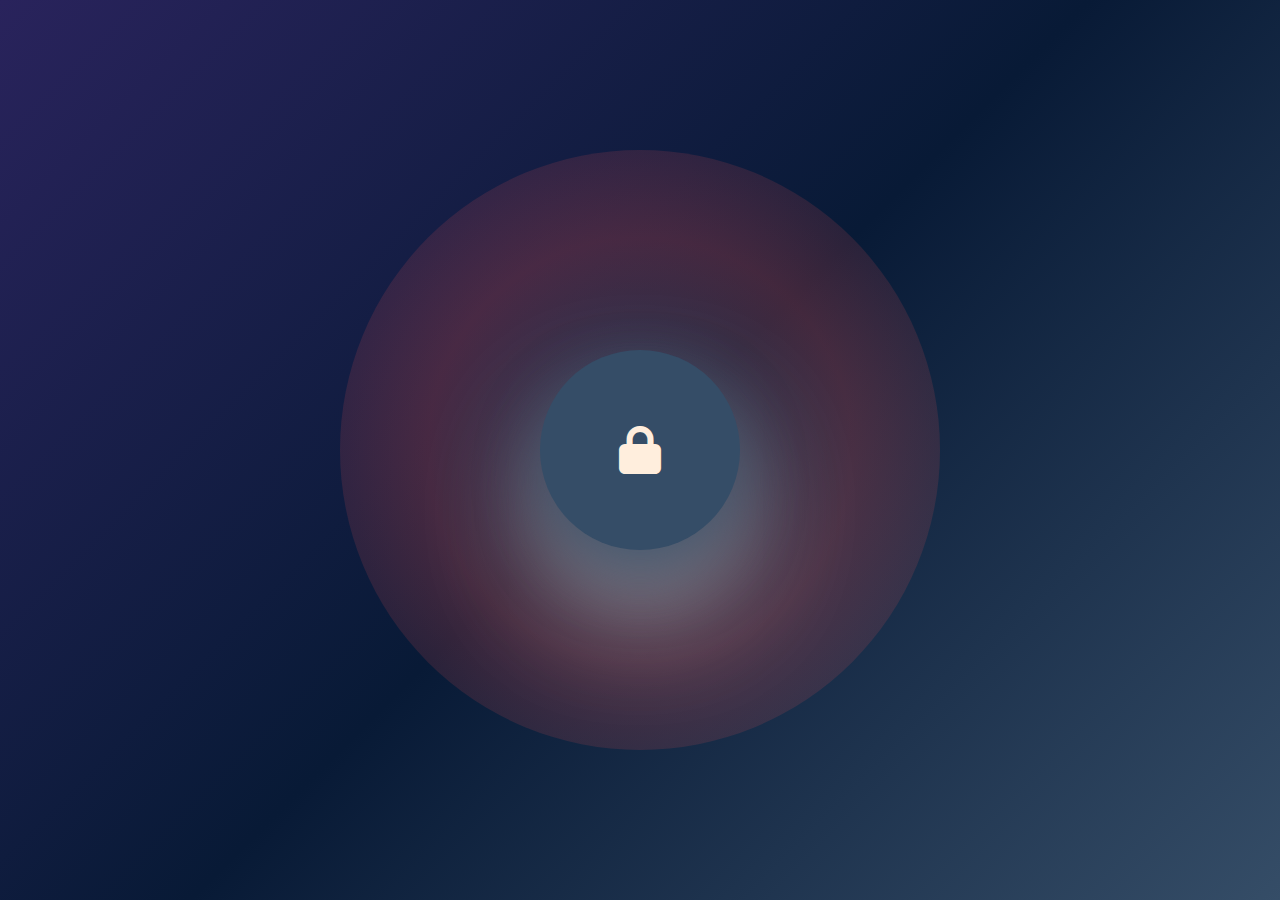
<file: index.html>
<!DOCTYPE html>
<html lang="es">
<head>
    <meta charset="UTF-8">
    <meta name="viewport" content="width=device-width, initial-scale=1.0">
    <title>Página de Ingreso</title>
    <link href="https://cdnjs.cloudflare.com/ajax/libs/font-awesome/6.0.0-beta3/css/all.min.css" rel="stylesheet"> <!-- Icono del candado -->
    <link rel="stylesheet" href="index.css"> <!-- Enlace al archivo CSS -->
</head>
<body>
    <!-- Enlace directamente en el centro -->
    <a href="./html/Landing.html" class="play-button">
        <i class="fas fa-lock"></i>
    </a>
</body>
</html>
</file>
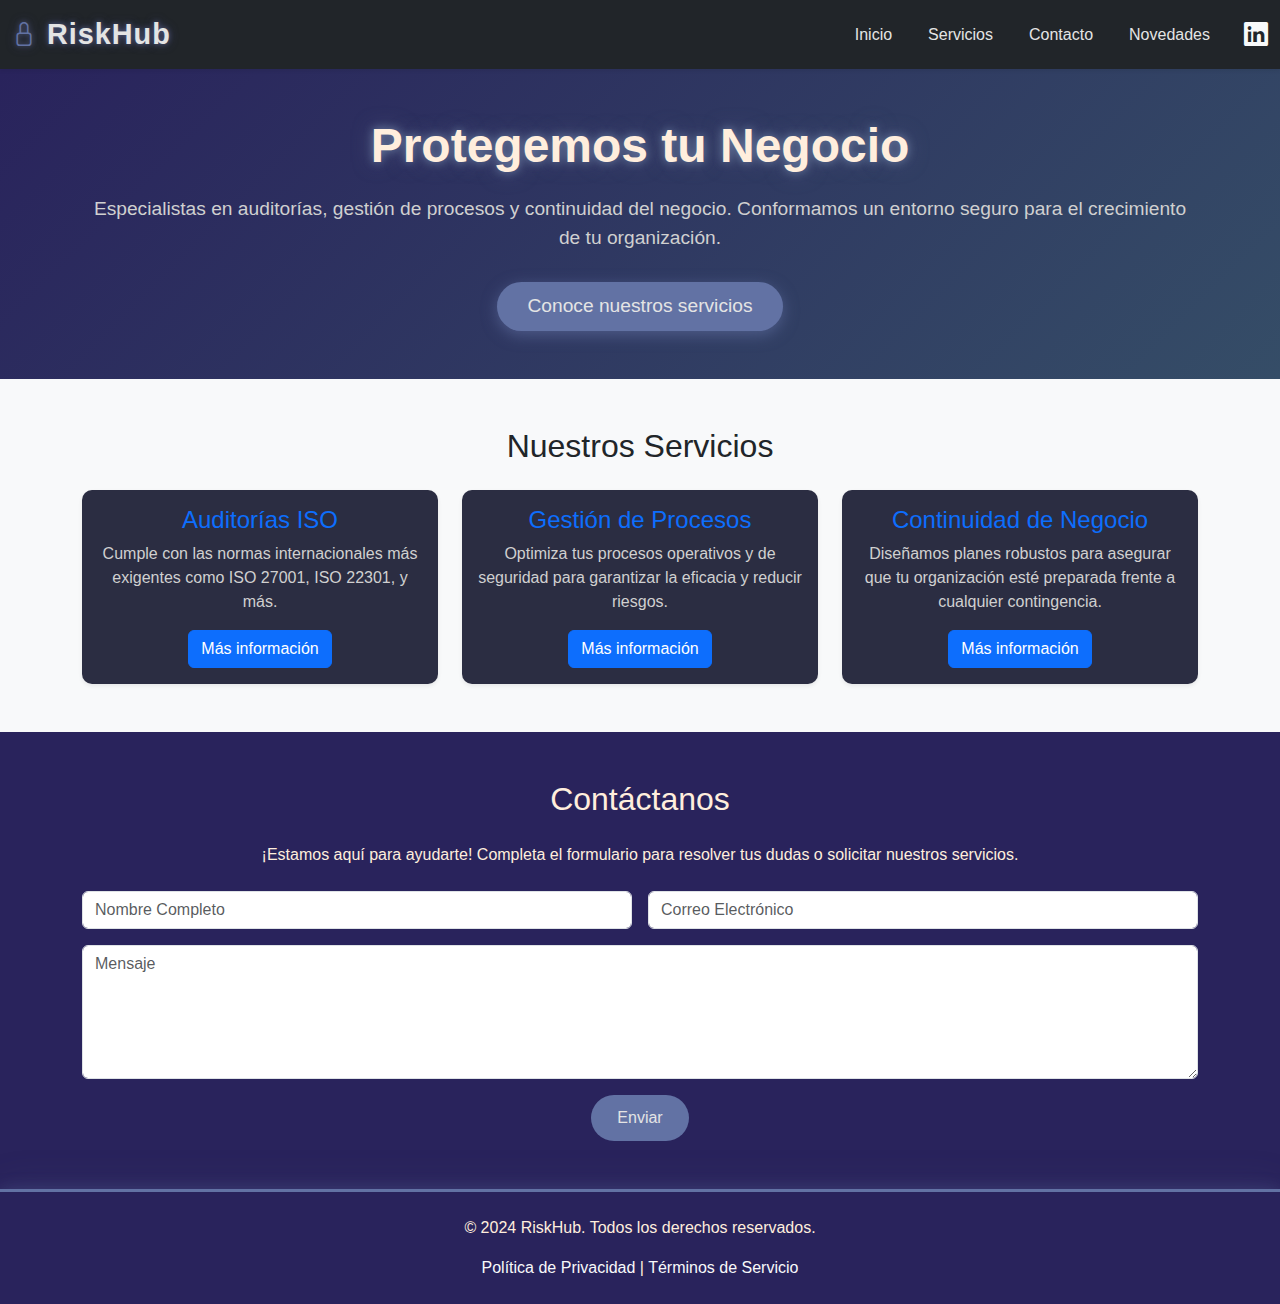
<file: html/Landing.html>
<!DOCTYPE html>
<html lang="es">
<head>
    <meta charset="UTF-8">
    <meta name="viewport" content="width=device-width, initial-scale=1.0">
    <title>Ciberseguridad y Auditorías - RiskHub</title>

    <!-- Bootstrap CSS -->
    <link href="https://cdn.jsdelivr.net/npm/bootstrap@5.3.2/dist/css/bootstrap.min.css" rel="stylesheet">
    <link rel="stylesheet" href="https://cdn.jsdelivr.net/npm/bootstrap-icons/font/bootstrap-icons.css">
    <link rel="stylesheet" href="../css/styles.css"> <!-- Enlace al archivo CSS -->
</head>
<body>
    <!-- Navbar -->
    <nav class="navbar navbar-expand-lg navbar-dark bg-dark shadow-sm">
        <div class="container-fluid">
            <a class="navbar-brand" href="#">
                <i class="bi bi-lock"></i> RiskHub
            </a>
            <button class="navbar-toggler" type="button" data-bs-toggle="collapse" data-bs-target="#navbarNav" aria-controls="navbarNav" aria-expanded="false" aria-label="Toggle navigation">
                <span class="navbar-toggler-icon"></span>
            </button>
            <div class="collapse navbar-collapse" id="navbarNav">
                <ul class="navbar-nav ms-auto">
                    <li class="nav-item"><a class="nav-link active" href="#">Inicio</a></li>
                    <li class="nav-item"><a class="nav-link" href="servicios.html">Servicios</a></li>
                    <li class="nav-item"><a class="nav-link" href="#contacto">Contacto</a></li>
                    <li class="nav-item"><a class="nav-link" href="Blog.html">Novedades</a></li>
                
                </ul>
                <a href="https://www.linkedin.com" target="_blank" class="text-light ms-3">
                    <i class="bi bi-linkedin" style="font-size: 1.5rem;"></i>
                </a>
            </div>
        </div>
    </nav>

    <!-- Hero Section -->
    <section class="hero text-center py-5" style="background: linear-gradient(135deg, #29235c, #354d67); color: #ffeedd;">
        <div class="container">
            <h1 class="display-4">Protegemos tu Negocio</h1>
            <p class="lead">Especialistas en auditorías, gestión de procesos y continuidad del negocio. Conformamos un entorno seguro para el crecimiento de tu organización.</p>
            <a href="#servicios" class="btn btn-accent">Conoce nuestros servicios</a>
        </div>
    </section>

    <!-- Servicios -->
    <section id="servicios" class="py-5 bg-light">
        <div class="container">
            <h2 class="text-center text-dark mb-4">Nuestros Servicios</h2>
            <div class="row text-center">
                <div class="col-md-4">
                    <div class="card border-0 shadow-sm">
                        <div class="card-body">
                            <h5 class="card-title text-primary">Auditorías ISO</h5>
                            <p class="card-text">Cumple con las normas internacionales más exigentes como ISO 27001, ISO 22301, y más.</p>
                            <a href="#" class="btn btn-primary">Más información</a>
                        </div>
                    </div>
                </div>
                <div class="col-md-4">
                    <div class="card border-0 shadow-sm">
                        <div class="card-body">
                            <h5 class="card-title text-primary">Gestión de Procesos</h5>
                            <p class="card-text">Optimiza tus procesos operativos y de seguridad para garantizar la eficacia y reducir riesgos.</p>
                            <a href="#" class="btn btn-primary">Más información</a>
                        </div>
                    </div>
                </div>
                <div class="col-md-4">
                    <div class="card border-0 shadow-sm">
                        <div class="card-body">
                            <h5 class="card-title text-primary">Continuidad de Negocio</h5>
                            <p class="card-text">Diseñamos planes robustos para asegurar que tu organización esté preparada frente a cualquier contingencia.</p>
                            <a href="#" class="btn btn-primary">Más información</a>
                        </div>
                    </div>
                </div>
            </div>
        </div>
    </section>

    <!-- Contacto -->
    <section id="contacto" class="py-5" style="background: #29235c; color: #ffeedd;">
        <div class="container">
            <h2 class="text-center mb-4">Contáctanos</h2>
            <p class="text-center mb-4">¡Estamos aquí para ayudarte! Completa el formulario para resolver tus dudas o solicitar nuestros servicios.</p>
            <form>
                <div class="row g-3">
                    <div class="col-md-6">
                        <input type="text" class="form-control" placeholder="Nombre Completo" required />
                    </div>
                    <div class="col-md-6">
                        <input type="email" class="form-control" placeholder="Correo Electrónico" required />
                    </div>
                    <div class="col-12">
                        <textarea class="form-control" rows="5" placeholder="Mensaje"></textarea>
                    </div>
                    <div class="col-12 text-center">
                        <button type="submit" class="btn btn-accent">Enviar</button>
                    </div>
                </div>
            </form>
        </div>
    </section>

    <!-- Footer -->
    <footer class="text-center py-4" style="background: #29235c; color: #ffeedd;">
        <div class="container">
            <p>&copy; 2024 RiskHub. Todos los derechos reservados.</p>
            <a href="#" class="text-light">Política de Privacidad</a> | 
            <a href="#" class="text-light">Términos de Servicio</a>
        </div>
    </footer>

    <!-- Bootstrap JavaScript Libraries -->
    <script src="https://cdn.jsdelivr.net/npm/bootstrap@5.3.2/dist/js/bootstrap.bundle.min.js"></script>
</body>
</html>
</file>
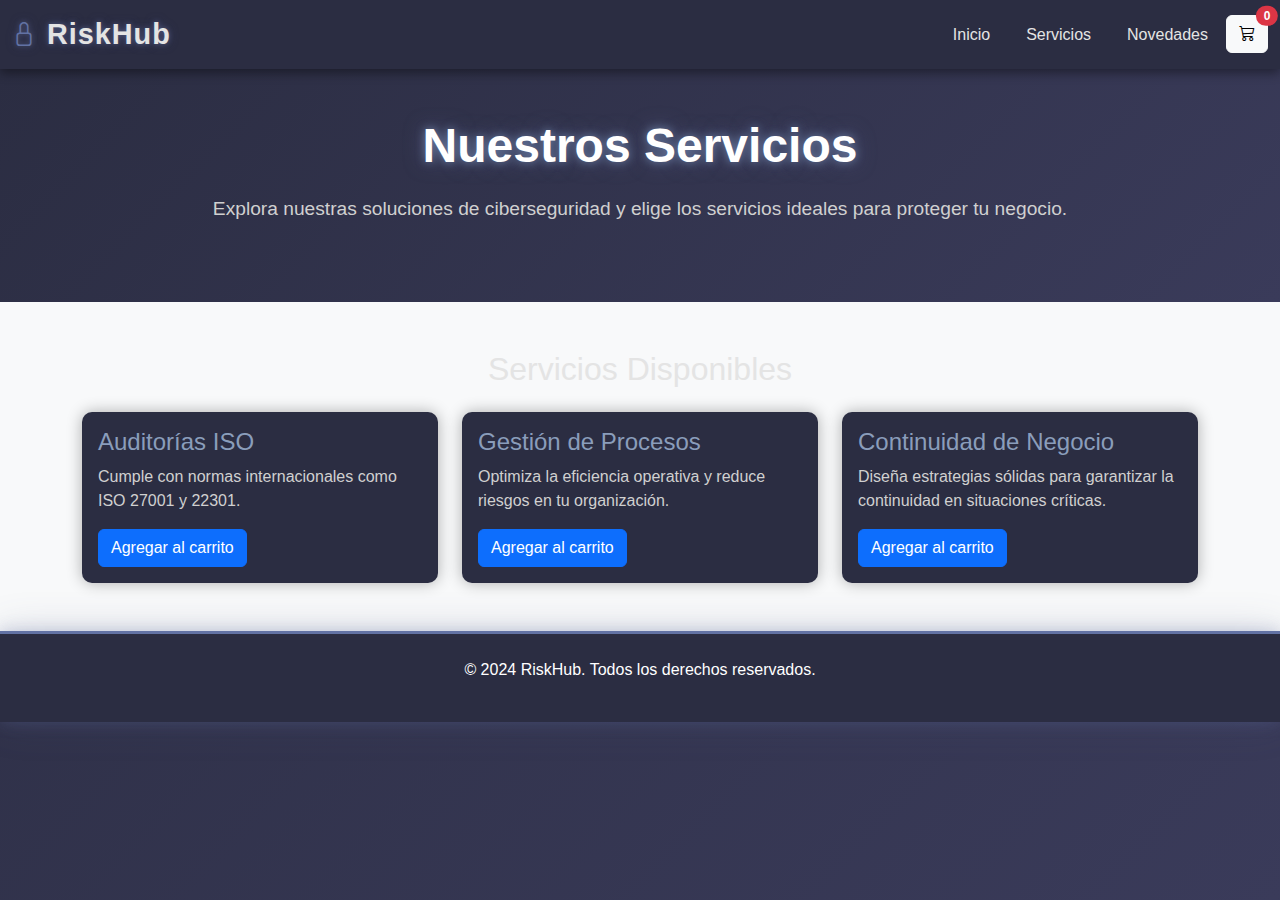
<file: html/servicios.html>
<!DOCTYPE html>
<html lang="es">
<head>
    <meta charset="UTF-8">
    <meta name="viewport" content="width=device-width, initial-scale=1.0">
    <title>Carrito de Compras - Servicios de Ciberseguridad</title>
    <link href="https://cdn.jsdelivr.net/npm/bootstrap@5.3.0/dist/css/bootstrap.min.css" rel="stylesheet">
    <link rel="stylesheet" href="https://cdn.jsdelivr.net/npm/bootstrap-icons@1.11.3/font/bootstrap-icons.min.css">
    <link rel="stylesheet" href="../css/styles.css">
</head>
<body>

    <!-- Navbar -->
    <nav class="navbar navbar-expand-lg navbar-dark">
        <div class="container-fluid">
            <a class="navbar-brand" href="#">
                <i class="bi bi-lock"></i> RiskHub
            </a>
            <button class="navbar-toggler" type="button" data-bs-toggle="collapse" data-bs-target="#navbarNav" 
                aria-controls="navbarNav" aria-expanded="false" aria-label="Toggle navigation">
                <span class="navbar-toggler-icon"></span>
            </button>
            <div class="collapse navbar-collapse" id="navbarNav">
                <ul class="navbar-nav ms-auto">
                    <li class="nav-item"><a class="nav-link active" href="Landing.html">Inicio</a></li>
                    <li class="nav-item"><a class="nav-link" href="servicios.html">Servicios</a></li>
                    <li class="nav-item"> <a class="nav-link" href="Blog.html">Novedades</a></li>
                    <li class="nav-item">
                        <button type="button" class="btn btn-light position-relative" data-bs-toggle="offcanvas" data-bs-target="#offcanvasRight" aria-controls="offcanvasRight">
                            <i class="bi bi-cart3"></i>
                            <span class="position-absolute top-0 start-100 translate-middle badge rounded-pill bg-danger">
                                <span id="cartCount">0</span>
                            </span> 
                        </button>
                    </li>
                </ul>
            </div>
        </div>
    </nav>

    <!-- Hero Section -->
    <header class="hero text-white text-center py-5">
        <div class="container">
            <h1 class="display-4">Nuestros Servicios</h1>
            <p class="lead">Explora nuestras soluciones de ciberseguridad y elige los servicios ideales para proteger tu negocio.</p>
        </div>
    </header>

    <!-- Servicios -->
    <section id="servicios" class="py-5 bg-light">
        <div class="container">
            <h2 class="text-center mb-4">Servicios Disponibles</h2>
            <div class="row">
                <div class="col-md-4">
                    <div class="card border-primary">
                        <div class="card-body">
                            <h5 class="card-title">Auditorías ISO</h5>
                            <p class="card-text">Cumple con normas internacionales como ISO 27001 y 22301.</p>
                            <button class="btn btn-primary" data-product="Auditorías ISO" data-price="1200">Agregar al carrito</button>
                        </div>
                    </div>
                </div>
                <div class="col-md-4">
                    <div class="card border-primary">
                        <div class="card-body">
                            <h5 class="card-title">Gestión de Procesos</h5>
                            <p class="card-text">Optimiza la eficiencia operativa y reduce riesgos en tu organización.</p>
                            <button class="btn btn-primary" data-product="Gestión de Procesos" data-price="1500">Agregar al carrito</button>
                        </div>
                    </div>
                </div>
                <div class="col-md-4">
                    <div class="card border-primary">
                        <div class="card-body">
                            <h5 class="card-title">Continuidad de Negocio</h5>
                            <p class="card-text">Diseña estrategias sólidas para garantizar la continuidad en situaciones críticas.</p>
                            <button class="btn btn-primary" data-product="Continuidad de Negocio" data-price="2000">Agregar al carrito</button>
                        </div>
                    </div>
                </div>
            </div>
        </div>
    </section>

    <!-- Carrito de Compras -->
    <div class="offcanvas offcanvas-end bg-dark text-light" data-bs-backdrop="static" tabindex="-1" id="offcanvasRight" aria-labelledby="offcanvasRightLabel">
        <div class="offcanvas-header">
            <h5 class="offcanvas-title" id="offcanvasRightLabel">Carrito de Compras</h5>
            <button type="button" class="btn-close btn-close-white" data-bs-dismiss="offcanvas" aria-label="Close"></button>
        </div>
        <div class="offcanvas-body">
            <table id="cartTable" class="table table-bordered text-light">
                <thead>
                    <tr>
                        <th>Producto</th>
                        <th>Precio (USD)</th>
                        <th>Eliminar</th>
                    </tr>
                </thead>
                <tbody id="cart-body"></tbody>
            </table>
            <p>Total: <span id="total">0</span> USD</p>
            <button id="clearCart" class="btn btn-danger">Vaciar Carrito</button>
            <button id="checkout" class="btn btn-success mt-3">Concretar Compra</button>
        </div>
    </div>

    <!-- Footer -->
    <footer class="text-white text-center py-4">
        <div class="container">
            <p>&copy; 2024 RiskHub. Todos los derechos reservados.</p>
        </div>
    </footer>

    <!-- Scripts -->
    <script src="https://cdn.jsdelivr.net/npm/bootstrap@5.3.0/dist/js/bootstrap.bundle.min.js"></script>
    <script src="../js/carrito.js"></script>
    <script src="../js/jquery-3.7.1.min.js"></script>
</body>
</html>
</file>
<file: index.css>
/* Estilo General del html */
html {
    height: 100%;
    margin: 0;
    overflow: hidden;
    background: linear-gradient(-45deg, #29235c, #354d67, #081a36, #29235c); /* Fondo animado */
    background-size: 150% 150%;
    animation: backgroundMovement 12s ease infinite; /* Animación suave */
}

/* Estilo General del body */
body {
    display: flex;
    align-items: center;
    justify-content: center;
    height: 100%;
    margin: 0;
}

/* Botón */
.play-button {
    width: 200px; /* Tamaño grande */
    height: 200px;
    background-color: #354d67; /* Azul grisáceo */
    color: #ffeedd;
    border: none;
    border-radius: 50%;
    font-size: 3rem; /* Fuente grande */
    display: flex;
    align-items: center;
    justify-content: center;
    cursor: pointer;
    box-shadow: 0 30px 60px rgba(53, 77, 103, 0.8), /* Sombra azul intensa */
                0 60px 120px rgba(255, 233, 221, 0.6); /* Extiende el brillo claro */
    position: relative;
    transition: transform 0.3s ease, box-shadow 0.6s ease, background-color 0.6s ease;
}

/* Hover del botón */
.play-button:hover {
    transform: scale(1.3); /* Agranda el botón */
    background-color: #f65251; /* Cambia a rojo vibrante */
    box-shadow: 0 50px 100px rgba(246, 82, 81, 1), /* Luz roja intensa */
                0 80px 160px rgba(246, 82, 81, 0.8); /* Luz roja extendida */
}

/* Halo detrás del botón */
.play-button::before {
    content: '';
    position: absolute;
    top: 50%;
    left: 50%;
    width: 300%; /* Halo grande */
    height: 300%;
    background: radial-gradient(circle, rgba(53, 77, 103, 0.6), rgba(246, 82, 81, 0.3), transparent);
    border-radius: 50%;
    transform: translate(-50%, -50%);
    z-index: -1;
    opacity: 0.8; /* Halo inicial brillante */
    transition: opacity 0.3s ease, transform 0.3s ease;
}

.play-button:hover::before {
    opacity: 1; /* Incrementa el brillo */
    transform: translate(-50%, -50%) scale(1.5); /* Agranda más el halo */
}

/* Animación del Fondo */
@keyframes backgroundMovement {
    0% {
        background-position: 0% 0%;
    }
    50% {
        background-position: 100% 100%;
    }
    100% {
        background-position: 0% 0%;
    }
}
</file>
<file: css/styles.css>
/* Configuración general */
html {
    height: 100%;
    margin: 0;
    scroll-behavior: smooth;
    background: linear-gradient(-45deg, #2b2d42, #3a3b5a, #2b2d42);
    background-size: 200% 200%;
    animation: gradientAnimation 12s ease infinite;
}

body {
    font-family: 'Poppins', sans-serif;
    background-color: #1f1f1f; /* Tono oscuro uniforme */
    color: #e4e4e4; /* Texto en gris claro */
    margin: 0;
    overflow-x: hidden;
}

/* Animación de fondo */
@keyframes gradientAnimation {
    0% {
        background-position: 0% 50%;
    }
    50% {
        background-position: 100% 50%;
    }
    100% {
        background-position: 0% 50%;
    }
}

/* Navbar */
.navbar {
    background-color: #2b2d42; /* Azul grisáceo oscuro */
    box-shadow: 0 4px 10px rgba(0, 0, 0, 0.4);
}

.navbar-brand {
    display: flex;
    align-items: center;
    font-size: 1.8rem;
    font-weight: bold;
    color: #e4e4e4 !important;
    text-shadow: 0 0 5px #50597b, 0 0 10px #3b3f67;
    letter-spacing: 1px;
}

.navbar-brand i {
    font-size: 1.5rem;
    color: #6272a4; /* Azul tenue */
    margin-right: 10px;
}

.navbar-nav .nav-link {
    color: #e4e4e4 !important;
    margin: 0 10px;
    transition: color 0.3s, text-shadow 0.3s;
}

.navbar-nav .nav-link:hover {
    color: #8a9dbb !important; /* Azul más claro */
    text-shadow: 0 0 10px #6c7fa6, 0 0 15px #50597b;
}

/* Hero Section */
.hero {
    background: linear-gradient(135deg, #2b2d42, #3a3b5a);
    color: #e4e4e4;
    text-align: center;
    padding: 100px 20px;
    box-shadow: 0 5px 15px rgba(0, 0, 0, 0.5);
}

.hero h1 {
    font-size: 3rem;
    font-weight: bold;
    text-shadow: 0 0 10px #6c7fa6, 0 0 20px #50597b;
    margin-bottom: 20px;
}

.hero p {
    font-size: 1.2rem;
    margin-bottom: 30px;
    color: #d0d0d0;
}

.hero .btn {
    font-size: 1.2rem;
    padding: 10px 30px;
    background-color: #6272a4; /* Azul tenue */
    color: #e4e4e4;
    border: none;
    transition: transform 0.3s, background-color 0.3s, box-shadow 0.3s;
    box-shadow: 0 4px 15px rgba(98, 114, 164, 0.6);
}

.hero .btn:hover {
    background-color: #50597b; /* Azul más oscuro */
    transform: scale(1.1);
    box-shadow: 0 6px 20px rgba(98, 114, 164, 0.8);
}

/* Servicios */
.card {
    background-color: #2b2d42;
    border: none;
    color: #e4e4e4;
    transition: transform 0.3s ease, box-shadow 0.3s ease;
    border-radius: 10px;
    box-shadow: 0 0 15px rgba(0, 0, 0, 0.3);
}

.card:hover {
    transform: translateY(-10px) scale(1.05);
    box-shadow: 0 0 20px #6c7fa6, 0 0 40px #50597b;
}

.card-title {
    font-size: 1.5rem;
    color: #8a9dbb;
}

.card-text {
    color: #d0d0d0;
}

/* Botones */
.btn-accent {
    background-color: #6272a4;
    color: #e4e4e4;
    border-radius: 50px;
    padding: 10px 25px;
    transition: transform 0.3s, background-color 0.3s, box-shadow 0.3s;
}

.btn-accent:hover {
    background-color: #50597b;
    transform: scale(1.1);
    box-shadow: 0 4px 20px #6c7fa6, 0 0 40px #50597b;
}

/* Footer */
footer {
    background-color: #2b2d42;
    color: #e4e4e4;
    text-align: center;
    padding: 20px;
    border-top: 3px solid #6272a4;
    box-shadow: 0 0 15px rgba(98, 114, 164, 0.3), 0 0 40px rgba(80, 89, 123, 0.2);
}

footer a {
    color: #e4e4e4;
    text-decoration: none;
    transition: color 0.3s, text-shadow 0.3s;
}

footer a:hover {
    color: #8a9dbb;
    text-shadow: 0 0 10px #6c7fa6, 0 0 20px #50597b;
}

/* Otros elementos */
.dashboard {
    background-color: #354d67;
    border: 2px solid #6272a4;
    color: #e4e4e4;
    padding: 2rem;
    border-radius: 10px;
    transition: transform 0.3s ease, box-shadow 0.3s ease;
}

.dashboard:hover {
    transform: scale(1.02);
    box-shadow: 0 0 20px #6c7fa6, 0 0 40px #50597b;
}
</file>
